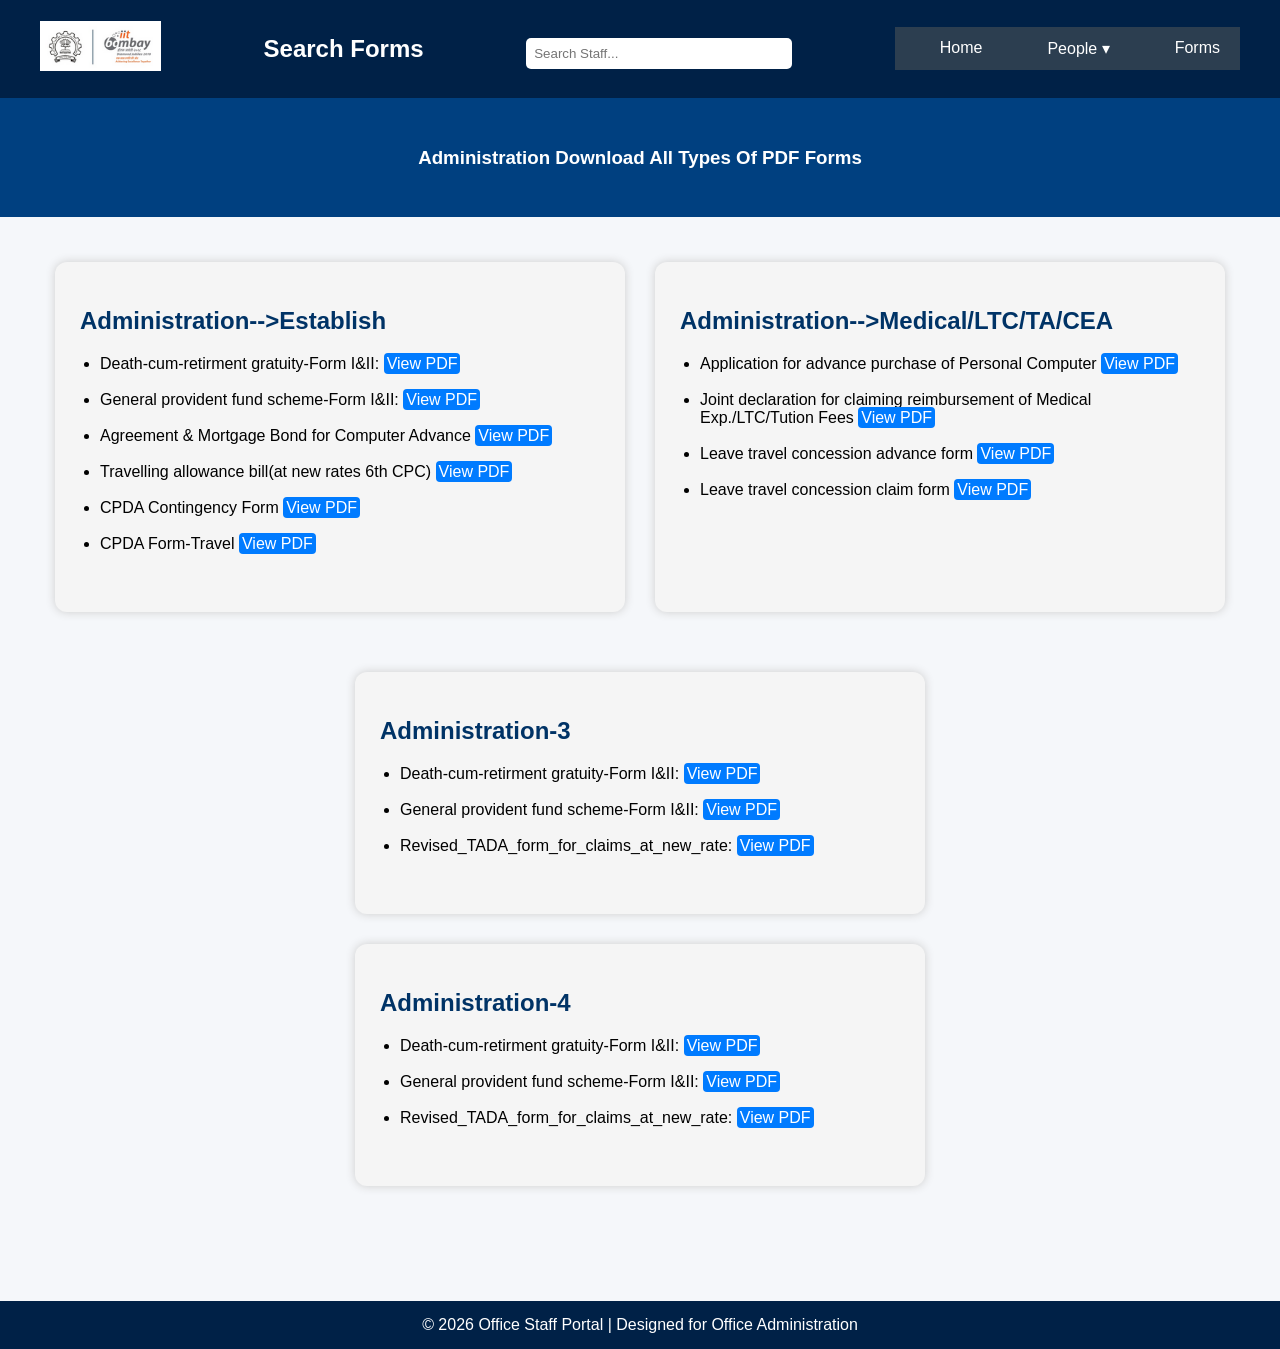
<file: Formspdf.html>
<!DOCTYPE html>
<html>
<head>
<title>Use PDF FILE SEARCH</title>

<link rel="stylesheet" href="style.css">
<style>

body{
font-family: 'Segoe UI', sans-serif;
margin:0;
background:#f5f7fa;
}

header{
background:#002147;
color:white;
padding:15px 40px;
display:flex;
justify-content:space-between;
align-items:center;
}
.logo img {
    height: 50px;
    width: auto;
}
.logo{
font-size:22px;
font-weight:bold;
}

nav a{
color:white;
text-decoration:none;
margin-left:25px;
font-weight:500;
}

.banner{
background:#004080;
color:white;
text-align:center;
padding:30px 20px;
}

.section-title{
text-align:center;
font-size:28px;
margin-bottom:30px;
color:#002147;
}


/* PDF */

.container {
    width: 95%;
    max-width: 1500px;
    margin: auto;
    padding: 30px;
}
/* card size changes */
.card {
    width: 520px;
    padding: 25px;
    background: #f5f5f5;
    border-radius: 12px;
}
/* PDF */

.pdf-btn {
  background-color: #007BFF;
  color: white;
  padding: 2px 3px;
  text-decoration: none;
  border-radius: 4px;
}
.pdf-btn:hover {
  background-color: #0056b3;
}

/* Footer */

footer{
background:#002147;
color:white;
text-align:center;
padding:15px;
margin-top:40px;
}
/* Navbar style link button */
.navbar {
    list-style: none;
    display: flex;
    background: #2c3e50;
    padding: 0;
    margin: 0;
}

.navbar li {
    position: relative;
}

.navbar a {
    display: block;
    padding: 12px 20px;
    color: white;
    text-decoration: none;
}

.navbar a:hover {
    background: #34495e;
}

/* Dropdown */
.dropdown-menu {
    display: none;
    position: absolute;
    background: #34495e;
    list-style: none;
    padding: 0;
    margin: 0;
    top: 100%;
    min-width: 200px;
}

.dropdown-menu li a {
    padding: 10px;
}

/* Show dropdown on hover */
.dropdown:hover .dropdown-menu {
    display: block;
}

</style>
</head>

<body>
<header>
<div class="logo">
    <img src="img/IITB-LL.png" alt="IITBL">
</div>
<h2>Search Forms</h2>
<input type="text" id="searchBox" placeholder="Search Staff..." onkeyup="searchStaff()">

<nav>
    <ul class="navbar">
        <li><a href="index.html">Home</a></li>

        <li class="dropdown">
            <a href="">People ▾</a>
            <ul class="dropdown-menu">
                <li><a href="peo.html">Deputy Registrars(HR-1)</a></li>
                <li><a href="vs.html">Deputy Registrars(HR-2)</a></li>
            </ul>
        </li>

        <li><a href="Formspdf.html">Forms</a></li>
       
    </ul>
</nav>

</header>
<div class="banner">
<h3>Administration Download All Types Of PDF Forms</h3>

</div>

<div class="container">

<div class="card">
<h2>Administration-->Establish</h2>

<ul>
<li>
  Death-cum-retirment gratuity-Form I&II: 
  <a href="img/1.pdf" target="_blank" class="pdf-btn">
    View PDF
  </a>
</li>
<br>

<li>
  General provident fund scheme-Form I&II: 
  <a href="img/2.pdf" target="_blank" class="pdf-btn">
    View PDF
  </a>
</li>
<br>

<li>
 Agreement & Mortgage Bond for Computer Advance 
  <a href="img/Agreement & Mortgage Bond.pdf" target="_blank" class="pdf-btn">
    View PDF
  </a>
</li>
<br>

<li>
 Travelling allowance bill(at new rates 6th CPC) 
  <a href="img/Revised_TADA.pdf" target="_blank" class="pdf-btn">
    View PDF
  </a>
</li>
<br>
<li>
  CPDA Contingency Form 
  <a href="img/CPDAContingencyForm.pdf" target="_blank" class="pdf-btn">
    View PDF
  </a>
</li>
<br>
<li>
  CPDA Form-Travel
  <a href="img/CPDAFORM_ Travel.pdf" target="_blank" class="pdf-btn">
    View PDF
  </a>
</li>
<br>

</div>


<div class="card">

<h2>Administration-->Medical/LTC/TA/CEA</h2>

<ul>
<li>
  Application for advance purchase of Personal Computer 
  <a href="img/PersonalComputer.pdf" target="_blank" class="pdf-btn">
    View PDF
  </a>
</li>
<br>

<li>
  Joint declaration for claiming reimbursement of Medical Exp./LTC/Tution Fees 
  <a href="img/Med.exp.-LTC.pdf" target="_blank" class="pdf-btn">
    View PDF
  </a>
</li>
<br>
<li>
  Leave travel concession advance form 
  <a href="img/Leave Travel Concession Advance.pdf" target="_blank" class="pdf-btn">
    View PDF
  </a>
</li>
<br>
<li>
  Leave travel concession claim form
  <a href="img/Leave Travel Concession Bill.pdf" target="_blank" class="pdf-btn">
    View PDF
  </a>
</li>
<br>



</div>

<script src="script.js"></script>


<div class="container">

<div class="card">

<h2>Administration-3</h2>

<ul>
<li>
  Death-cum-retirment gratuity-Form I&II: 
  <a href="img/1.pdf" target="_blank" class="pdf-btn">
    View PDF
  </a>
</li>
<br>

<li>
  General provident fund scheme-Form I&II: 
  <a href="img/2.pdf" target="_blank" class="pdf-btn">
    View PDF
  </a>
</li>
<br>
<li>
  Revised_TADA_form_for_claims_at_new_rate: 
  <a href="img/3.pdf" target="_blank" class="pdf-btn">
    View PDF
  </a>
</li>
<br>
</div>

<div class="card">

<h2>Administration-4</h2>

<ul>
<li>
  Death-cum-retirment gratuity-Form I&II: 
  <a href="img/1.pdf" target="_blank" class="pdf-btn">
    View PDF
  </a>
</li>
<br>

<li>
  General provident fund scheme-Form I&II: 
  <a href="img/2.pdf" target="_blank" class="pdf-btn">
    View PDF
  </a>
</li>
<br>
<li>
  Revised_TADA_form_for_claims_at_new_rate: 
  <a href="img/3.pdf" target="_blank" class="pdf-btn">
    View PDF
  </a>
</li>
<br>

<script src="script.js"></script>
</div>


</div>
</div>
</div>
</div>
</div>
</div>
</div>
</div>
</div>
</div>
</div>
<footer>
© 2026 Office Staff Portal | Designed for Office Administration
</footer>

</body>
</html>
</file>
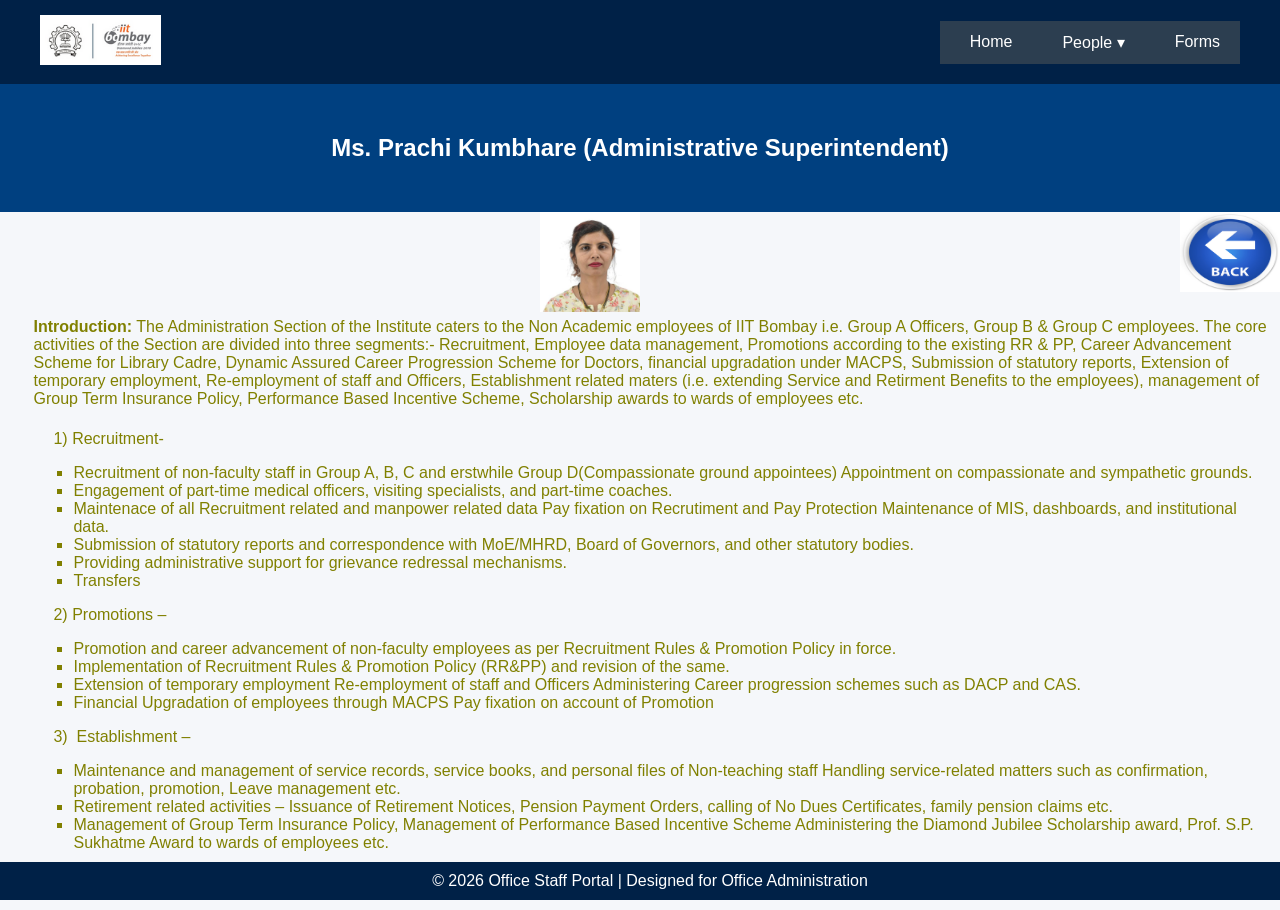
<file: Prachip.html>
<!DOCTYPE html>
<html lang="en">
<head>
<meta charset="UTF-8">
<title>Profile</title>
<style>

body{
font-family: 'Segoe UI', sans-serif;
margin:0;
background:#f5f7fa;
}

header{
background:#002147;
color:white;
padding:15px 40px;
display:flex;
justify-content:space-between;
align-items:center;
}
.logo img {
    height: 50px;
    width: auto;
}
.namaste {
  font-size: 22px;
  font-weight: bold;
  text-align: center;
}
.namaste img {
    height: 100px;
    width: auto;
}


nav a{
color:white;
text-decoration:none;
margin-left:10px;
font-weight:400;
}

nav a:hover{
color:#ffc107;
}

.banner{
background:#004080;
color:white;
text-align:center;
padding:30px 20px;
}

.banner h1{
margin:0;
font-size:40px;
}

.container{
width:90%;
margin:auto;
padding:40px 0;
}

.section-title{
text-align:center;
font-size:28px;
margin-bottom:30px;
color:#002147;
}

/* People */

.People{
display:grid;
grid-template-columns:repeat(auto-fit,minmax(220px,1fr));
gap:20px;
}

.People-card{
background:white;
padding:20px;
border-radius:8px;
box-shadow:0 3px 10px rgba(0,0,0,0.1);
text-align:center;
}

.People-card h3{
margin-top:10px;
color:#004080;
}

/* Staff */

.forms-grid{
display:grid;
grid-template-columns:repeat(auto-fit,minmax(250px,1fr));
gap:25px;
}

.forms-card{
background:white;
padding:20px;
border-radius:8px;
text-align:center;
box-shadow:0 3px 12px rgba(0,0,0,0.1);
}

.forms-card img{
width:90px;
height:90px;
border-radius:50%;
margin-bottom:10px;
}

.forms-card h4{
margin:5px 0;
color:#002147;
}

.forms-card p{
margin:2px;
font-size:14px;
color:#555;
}

/* Contact */

.contact{
background:white;
padding:30px;
border-radius:8px;
box-shadow:0 3px 10px rgba(0,0,0,0.1);
text-align:center;
}

/* Footer */

footer {
    position: fixed;
    bottom: 0;
    left: 0;
    width: 100%;
    background-color: #002147;
    color: white;
    text-align: center;
    padding: 10px;
}
.center-transparent {
  display: block;
  margin-left: auto;
  margin-right: auto;
  opacity: 0.7; /* 20% transparency */
  width: 30%; /* Optional: adjust size */
}
/* Navbar style link button */
.navbar {
    list-style: none;
    display: flex;
    background: #2c3e50;
    padding: 0;
    margin: 0;
}

.navbar li {
    position: relative;
}

.navbar a {
    display: block;
    padding: 12px 20px;
    color: white;
    text-decoration: none;
}

.navbar a:hover {
    background: #34495e;
}

/* Dropdown */
.dropdown-menu {
    display: none;
    position: absolute;
    background: #34495e;
    list-style: none;
    padding: 0;
    margin: 0;
    top: 100%;
    min-width: 200px;
}

.dropdown-menu li a {
    padding: 10px;
}

/* Show dropdown on hover */
.dropdown:hover .dropdown-menu {
    display: block;
}
.custom-table td ul {
    list-style-type: square;
    color: Olive;
    padding-left: 20px;
  }
</style>


<body>

<header>
<div class="logo">
    <img src="img/IITB-LL.png" alt="IITBL">
</div>
</div>

	<nav>
    <ul class="navbar">
        <li><a href="index.html">Home</a></li>

        <li class="dropdown">
            <a href="">People ▾</a>
            <ul class="dropdown-menu">
                <li><a href="peo.html">Deputy Registrars(HR-1)</a></li>
                <li><a href="vs.html">Deputy Registrars(HR-2)</a></li>
            </ul>
        </li>

        <li><a href="Formspdf.html">Forms</a></li>
        
    </ul>
</nav>



</header>

<div class="banner">
<h2>Ms. Prachi Kumbhare (Administrative Superintendent)</h2>

</div>
<div class="namaste">

    <img src="img/PrachiK.jpeg" alt="namaste" align='Center'>
<a href="Peo.html">
  <img src="img/back.jpg" alt="Clickable Button Image" style="width:100px;height:80px;" align="right">
</a>

</div>


<table>
    <tr>
        <td style="width: 2%;" >
            
        </td>
        <td>
            <table>
                <tr>
                    <td style="color:Olive;"><b>Introduction:</b> The Administration Section of the Institute caters to the Non Academic employees of IIT Bombay i.e. Group A Officers, Group B & Group C employees. 
The core activities of the Section are divided into three segments:- Recruitment, Employee data management, Promotions according to the existing RR & PP, Career Advancement Scheme for Library Cadre, Dynamic Assured Career Progression Scheme for Doctors, financial upgradation under MACPS, Submission of statutory reports, Extension of temporary employment, Re-employment of staff and Officers, Establishment related maters (i.e. extending Service and Retirment Benefits to the employees), 
management of Group Term Insurance Policy, Performance Based Incentive Scheme, Scholarship awards to wards of employees etc.</td>
                 </tr>
              
 </table>

<table class="custom-table">
  <tr>
    <td>
      <ul>
<P>1)&nbsp;Recruitment- </P>
<ul>
        <li>Recruitment of non-faculty staff in Group A, B, C and erstwhile Group D(Compassionate ground appointees) Appointment on compassionate and sympathetic grounds.</li>
        <li>Engagement of part-time medical officers, visiting specialists, and part-time coaches.</li>
<li> Maintenace of all Recruitment related and manpower related data Pay fixation on Recrutiment and Pay Protection
Maintenance of MIS, dashboards, and institutional data. </li>
<li>Submission of statutory reports and correspondence with MoE/MHRD, Board of Governors, and other statutory bodies.  </li>
<li> Providing administrative support for grievance redressal mechanisms. </li>
<li>Transfers </li>
      </ul>
<P>2)&nbsp;Promotions – </p>
<ul>
<li>Promotion and career advancement of non-faculty employees as per Recruitment Rules & Promotion Policy in force.</li>
<li>Implementation of Recruitment Rules & Promotion Policy (RR&PP) and revision of the same. </li>
<li>Extension of temporary employment Re-employment of staff and Officers Administering Career progression schemes such as DACP and CAS. </li>
<li>Financial Upgradation of employees through MACPS Pay fixation on account of Promotion </li>

</ul>
<p>3)&nbsp; Establishment – </p>

<ul>
<li>Maintenance and management of service records, service books, and personal files of Non-teaching staff Handling service-related matters such as confirmation, probation, promotion, Leave management etc. </li>
<li>Retirement related activities – Issuance of Retirement Notices, Pension Payment Orders, calling of No Dues Certificates, family pension claims etc. </li>
<li> Management of Group Term Insurance Policy, Management of Performance Based Incentive Scheme Administering the Diamond Jubilee Scholarship award, Prof. S.P. Sukhatme Award to wards of employees etc.</li>

</ul>
    </td>
  </tr>
</table>
</head>
</div>
<br>
<br>

</div>
<footer>
© 2026 Office Staff Portal | Designed for Office Administration
</footer>
</body>
</html>
</file>
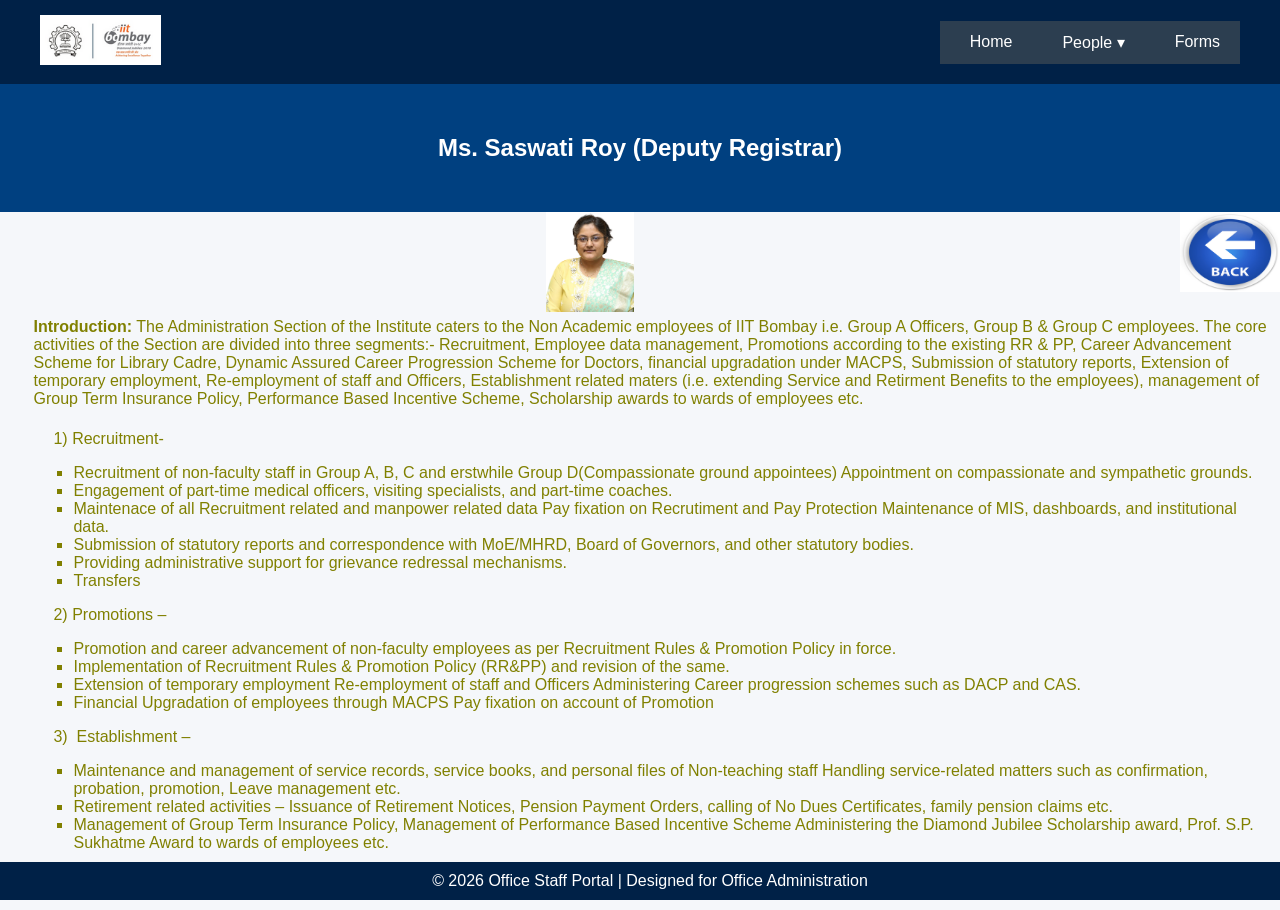
<file: sasp.html>
<!DOCTYPE html>
<html lang="en">
<head>
<meta charset="UTF-8">
<title>Profile</title>
<style>

body{
font-family: 'Segoe UI', sans-serif;
margin:0;
background:#f5f7fa;
}

header{
background:#002147;
color:white;
padding:15px 40px;
display:flex;
justify-content:space-between;
align-items:center;
}
.logo img {
    height: 50px;
    width: auto;
}
.namaste {
  font-size: 22px;
  font-weight: bold;
  text-align: center;
}
.namaste img {
    height: 100px;
    width: auto;
}


nav a{
color:white;
text-decoration:none;
margin-left:10px;
font-weight:400;
}

nav a:hover{
color:#ffc107;
}

.banner{
background:#004080;
color:white;
text-align:center;
padding:30px 20px;
}

.banner h1{
margin:0;
font-size:40px;
}

.container{
width:90%;
margin:auto;
padding:40px 0;
}

.section-title{
text-align:center;
font-size:28px;
margin-bottom:30px;
color:#002147;
}

/* People */

.People{
display:grid;
grid-template-columns:repeat(auto-fit,minmax(220px,1fr));
gap:20px;
}

.People-card{
background:white;
padding:20px;
border-radius:8px;
box-shadow:0 3px 10px rgba(0,0,0,0.1);
text-align:center;
}

.People-card h3{
margin-top:10px;
color:#004080;
}

/* Staff */

.forms-grid{
display:grid;
grid-template-columns:repeat(auto-fit,minmax(250px,1fr));
gap:25px;
}

.forms-card{
background:white;
padding:20px;
border-radius:8px;
text-align:center;
box-shadow:0 3px 12px rgba(0,0,0,0.1);
}

.forms-card img{
width:90px;
height:90px;
border-radius:50%;
margin-bottom:10px;
}

.forms-card h4{
margin:5px 0;
color:#002147;
}

.forms-card p{
margin:2px;
font-size:14px;
color:#555;
}

/* Contact */

.contact{
background:white;
padding:30px;
border-radius:8px;
box-shadow:0 3px 10px rgba(0,0,0,0.1);
text-align:center;
}

/* Footer */

footer {
    position: fixed;
    bottom: 0;
    left: 0;
    width: 100%;
    background-color: #002147;
    color: white;
    text-align: center;
    padding: 10px;
}
.center-transparent {
  display: block;
  margin-left: auto;
  margin-right: auto;
  opacity: 0.7; /* 20% transparency */
  width: 30%; /* Optional: adjust size */
}
/* Navbar style link button */
.navbar {
    list-style: none;
    display: flex;
    background: #2c3e50;
    padding: 0;
    margin: 0;
}

.navbar li {
    position: relative;
}

.navbar a {
    display: block;
    padding: 12px 20px;
    color: white;
    text-decoration: none;
}

.navbar a:hover {
    background: #34495e;
}

/* Dropdown */
.dropdown-menu {
    display: none;
    position: absolute;
    background: #34495e;
    list-style: none;
    padding: 0;
    margin: 0;
    top: 100%;
    min-width: 200px;
}

.dropdown-menu li a {
    padding: 10px;
}

/* Show dropdown on hover */
.dropdown:hover .dropdown-menu {
    display: block;
}
.custom-table td ul {
    list-style-type: square;
    color: Olive;
    padding-left: 20px;
  }
</style>


<body>

<header>
<div class="logo">
    <img src="img/IITB-LL.png" alt="IITBL">
</div>
</div>

	<nav>
    <ul class="navbar">
        <li><a href="index.html">Home</a></li>

        <li class="dropdown">
            <a href="">People ▾</a>
            <ul class="dropdown-menu">
                <li><a href="peo.html">Deputy Registrars(HR-1)</a></li>
                <li><a href="vs.html">Deputy Registrars(HR-2)</a></li>
            </ul>
        </li>

        <li><a href="Formspdf.html">Forms</a></li>
        
    </ul>
</nav>



</header>

<div class="banner">
<h2>Ms. Saswati Roy (Deputy Registrar)</h2>

</div>
<div class="namaste">

    <img src="img/sasp.png" alt="namaste" align='Center'>
<a href="Peo.html">
  <img src="img/back.jpg" alt="Clickable Button Image" style="width:100px;height:80px;" align="right">
</a>

</div>


<table>
    <tr>
        <td style="width: 2%;" >
            
        </td>
        <td>
            <table>
                <tr>
                    <td style="color:Olive;"><b>Introduction:</b> The Administration Section of the Institute caters to the Non Academic employees of IIT Bombay i.e. Group A Officers, Group B & Group C employees. 
The core activities of the Section are divided into three segments:- Recruitment, Employee data management, Promotions according to the existing RR & PP, Career Advancement Scheme for Library Cadre, Dynamic Assured Career Progression Scheme for Doctors, financial upgradation under MACPS, Submission of statutory reports, Extension of temporary employment, Re-employment of staff and Officers, Establishment related maters (i.e. extending Service and Retirment Benefits to the employees), 
management of Group Term Insurance Policy, Performance Based Incentive Scheme, Scholarship awards to wards of employees etc.</td>
                 </tr>
              
 </table>

<table class="custom-table">
  <tr>
    <td>
      <ul>
<P>1)&nbsp;Recruitment- </P>
<ul>
        <li>Recruitment of non-faculty staff in Group A, B, C and erstwhile Group D(Compassionate ground appointees) Appointment on compassionate and sympathetic grounds.</li>
        <li>Engagement of part-time medical officers, visiting specialists, and part-time coaches.</li>
<li> Maintenace of all Recruitment related and manpower related data Pay fixation on Recrutiment and Pay Protection
Maintenance of MIS, dashboards, and institutional data. </li>
<li>Submission of statutory reports and correspondence with MoE/MHRD, Board of Governors, and other statutory bodies.  </li>
<li> Providing administrative support for grievance redressal mechanisms. </li>
<li>Transfers </li>
      </ul>
<P>2)&nbsp;Promotions – </p>
<ul>
<li>Promotion and career advancement of non-faculty employees as per Recruitment Rules & Promotion Policy in force.</li>
<li>Implementation of Recruitment Rules & Promotion Policy (RR&PP) and revision of the same. </li>
<li>Extension of temporary employment Re-employment of staff and Officers Administering Career progression schemes such as DACP and CAS. </li>
<li>Financial Upgradation of employees through MACPS Pay fixation on account of Promotion </li>

</ul>
<p>3)&nbsp; Establishment – </p>

<ul>
<li>Maintenance and management of service records, service books, and personal files of Non-teaching staff Handling service-related matters such as confirmation, probation, promotion, Leave management etc. </li>
<li>Retirement related activities – Issuance of Retirement Notices, Pension Payment Orders, calling of No Dues Certificates, family pension claims etc. </li>
<li> Management of Group Term Insurance Policy, Management of Performance Based Incentive Scheme Administering the Diamond Jubilee Scholarship award, Prof. S.P. Sukhatme Award to wards of employees etc.</li>

</ul>
    </td>
  </tr>
</table>
</head>
</div>
<br>
<br>

</div>
<footer>
© 2026 Office Staff Portal | Designed for Office Administration
</footer>
</body>
</html>
</file>
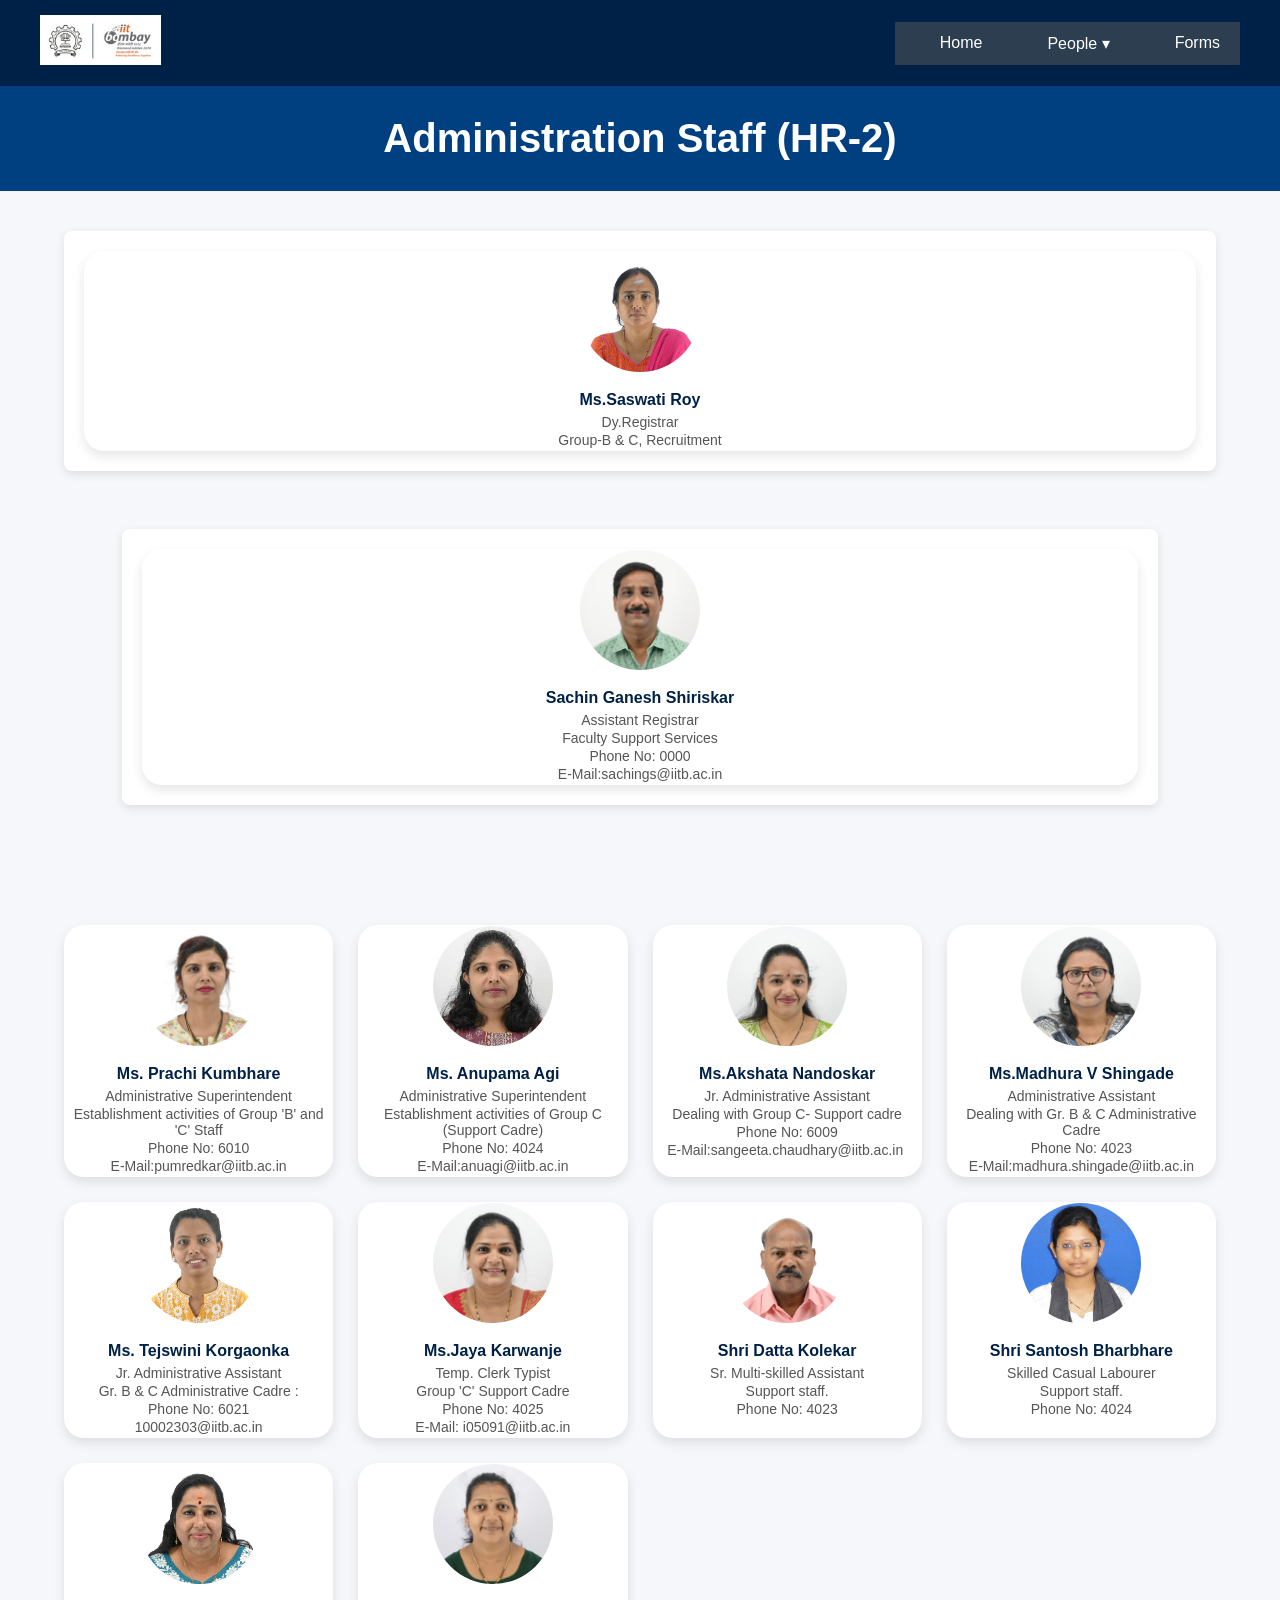
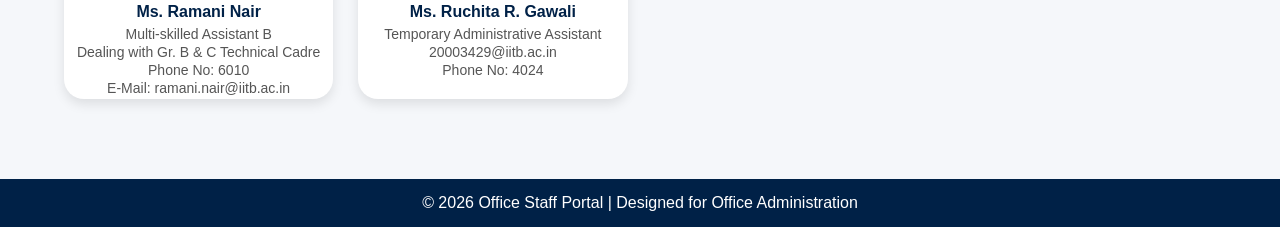
<file: vs.html>
<!DOCTYPE html>
<html lang="en">
<head>
<meta charset="UTF-8">
<title>AWP</title>
<script>
function goToPage() {
    var select = document.getElementById("courseSelect");
    var url = select.value;

    if (url) {
        window.location.href = url;
    }
}
</script>
<style>

body{
font-family: 'Segoe UI', sans-serif;
margin:0;
background:#f5f7fa;
}

header{
background:#002147;
color:white;
padding:15px 40px;
display:flex;
justify-content:space-between;
align-items:center;
}
.logo img {
    height: 50px;
    width: auto;
}
.logo{
font-size:22px;
font-weight:bold;
}

nav a{
color:white;
text-decoration:none;
margin-left:25px;
font-weight:500;
}

nav a:hover{
color:#ffc107;
}

.banner{
background:#004080;
color:white;
text-align:center;
padding:30px 20px;
}

.banner h1{
margin:0;
font-size:40px;
}

.container{
width:90%;
margin:auto;
padding:40px 0;
}

.section-title{
text-align:center;
font-size:28px;
margin-bottom:30px;
color:#002147;
}

/* Departments */

.departments{
display:grid;
grid-template-columns:repeat(auto-fit,minmax(220px,1fr));
gap:20px;
}

.department-card{
background:white;
padding:20px;
border-radius:8px;
box-shadow:0 3px 10px rgba(0,0,0,0.1);
text-align:center;
}

.department-card h3{
margin-top:10px;
color:#004080;
}

/* Staff */

.staff-grid{
display:grid;
grid-template-columns:repeat(auto-fit,minmax(250px,1fr));
gap:25px;
}

.staff-card{
background:white;
padding:1px;
border-radius:20px;
text-align:center;
box-shadow:0 5px 12px rgba(0,0,0,0.1);
}

.staff-card img{
width:120px;
height:120px;
border-radius:50%;
margin-bottom:10px;
}

.staff-card h4{
margin:5px 0;
color:#002147;
}

.staff-card p{
margin:2px;
font-size:14px;
color:#555;
}

/* Contact */

.contact{
background:white;
padding:30px;
border-radius:8px;
box-shadow:0 3px 10px rgba(0,0,0,0.1);
text-align:center;
}

/* Footer */

footer{
background:#002147;
color:white;
text-align:center;
padding:15px;
margin-top:40px;
}
/* Navbar style link button */
.navbar {
    list-style: none;
    display: flex;
    background: #2c3e50;
    padding: 0;
    margin: 0;
}

.navbar li {
    position: relative;
}

.navbar a {
    display: block;
    padding: 12px 20px;
    color: white;
    text-decoration: none;
}

.navbar a:hover {
    background: #34495e;
}

/* Dropdown */
.dropdown-menu {
    display: none;
    position: absolute;
    background: #34495e;
    list-style: none;
    padding: 0;
    margin: 0;
    top: 100%;
    min-width: 200px;
}

.dropdown-menu li a {
    padding: 10px;
}

/* Show dropdown on hover */
.dropdown:hover .dropdown-menu {
    display: block;
}
</style>

</head>

<body>

<header>
<div class="logo">
    <img src="img/IITB-LL.png" alt="IITBL">
</div>

<nav>
    <ul class="navbar">
        <li><a href="index.html">Home</a></li>

        <li class="dropdown">
            <a href="">People ▾</a>
            <ul class="dropdown-menu">
                <li><a href="peo.html">Deputy Registrars(HR-1)</a></li>
                <li><a href="vs.html">Deputy Registrars(HR-2)</a></li>
            </ul>
        </li>

        <li><a href="Formspdf.html">Forms</a></li>
        
    </ul>
</nav>

</header>
<div class="banner">
<h1>Administration Staff (HR-2)</h1>

</div>
<div class="container">
<div class="departments">
<div class="department-card">

<div class="staff-card">
<img src="img/VasumathiS.jpeg">

<h4>Ms.Saswati Roy</h4>
<p>Dy.Registrar</p>
<p>Group-B & C,&nbsp;Recruitment</p>
</div>
</div>
</div>

<br>
<div class="container">
<div class="departments">

<div class="department-card">

<div class="staff-card">
<img src="img/sachins.jpeg">
<h4>Sachin Ganesh Shiriskar</h4>
<p>Assistant Registrar</p>
<p>Faculty Support Services</p>
<p>Phone No:&nbsp;0000</p>
<p>E-Mail:sachings@iitb.ac.in</p>
</div>
</div>

</div>
</div>
</div>

<div class="container">
<div class="staff-grid">
<div class="staff-card">
<img src="img/PrachiK.jpeg">

<h4>Ms. Prachi Kumbhare</h4>
<p>Administrative Superintendent</p>
<p> Establishment activities  of Group 'B' and 'C' Staff </p>
<p>Phone No:&nbsp;6010</p>
<p>E-Mail:pumredkar@iitb.ac.in</p>
</div>

<div class="staff-card">
<img src="img/Anupama_Agi.jpeg">
<h4>Ms. Anupama Agi</h4>
<p>Administrative Superintendent</p>
<p> Establishment activities  of Group C (Support Cadre)</p>
<p>Phone No:&nbsp;4024</p>
<p>E-Mail:anuagi@iitb.ac.in</p>
</div>


 <div class="staff-card" w-75">
<img src="img/Akshata Nandoskar.jpeg">
<h4>Ms.Akshata Nandoskar</h4>
<p>Jr. Administrative Assistant</p>
<p>Dealing with Group C- Support cadre </p>
<p>Phone No:&nbsp;6009</p>
<p>E-Mail:sangeeta.chaudhary@iitb.ac.in&nbsp;</p>
</div>

<div class="staff-card">
<img src="img/Madhura Shingade.jpeg">
<h4>Ms.Madhura V Shingade</h4>
<p>Administrative Assistant</p>
<p>Dealing with Gr. B & C Administrative Cadre</p>
<p>Phone No:&nbsp;4023</p>
<p>E-Mail:madhura.shingade@iitb.ac.in</p>
</div>

<div class="staff-card">
<img src="img/TKorgaonkar.jpeg">
<h4>Ms. Tejswini Korgaonka</h4>
<p>Jr. Administrative Assistant</p>
<p>Gr. B & C Administrative Cadre :</p>
<p>Phone No:&nbsp;6021</p>
<p>10002303@iitb.ac.in</p>
</div>

<div class="staff-card">
<img src="img/Jaya Karwanje.jpeg">
<h4>Ms.Jaya Karwanje</h4>
<p>Temp. Clerk Typist</p>
<p>Group 'C' Support Cadre</p>
<p>Phone No:&nbsp;4025</p>
 <P>E-Mail: i05091@iitb.ac.in</p>
</div>

<div class="staff-card">
<img src="img/Datta Kolekar.jpeg">
<h4>Shri Datta Kolekar</h4>
<p>Sr. Multi-skilled Assistant</p>
<p>Support staff.</p>
<p>Phone No:&nbsp;4023</p>
</div>
<div class="staff-card">
<img src="img/Santosh Bharbhare.jpeg">
<h4>Shri Santosh Bharbhare</h4>
<p>Skilled Casual Labourer</p>
<p>Support staff.</p>
<p>Phone No:&nbsp;4024</p>
</div>
<div class="staff-card">
<img src="img/Ramani Nair.jpeg">
<h4>Ms. Ramani Nair</h4>
<p>Multi-skilled Assistant B</p>
<p>Dealing with Gr. B & C Technical Cadre</p>
<p>Phone No:&nbsp;6010</p>
<p>E-Mail: ramani.nair@iitb.ac.in</p>
</div>
<div class="staff-card">
<img src="img/Ruchita R. Gawali.jpeg">
<h4>Ms. Ruchita R. Gawali</h4>
<p>Temporary Administrative Assistant</p>
<p> 20003429@iitb.ac.in</p>
<p>Phone No:&nbsp;4024</p>


</div>
</div>
</div>
</div>
</div>
<footer>
© 2026 Office Staff Portal | Designed for Office Administration
</footer>
</body>
</html>
</file>
<file: style.css>
body{
font-family: Arial;
background:#f4f4f4;
margin:0;
}

header{
background:#003366;
color:white;
text-align:center;
padding:20px;
}

#searchBox{
margin-top:10px;
padding:8px;
width:250px;
border:none;
border-radius:5px;
}

.container{
display:flex;
flex-wrap:wrap;
justify-content:center;
padding:20px;
}

.card{
background:white;
width:250px;
margin:15px;
padding:15px;
border-radius:8px;
box-shadow:0px 0px 10px #ccc;
}

.card h2{
color:#003366;
}

.card ul{
padding-left:20px;
}
</file>
